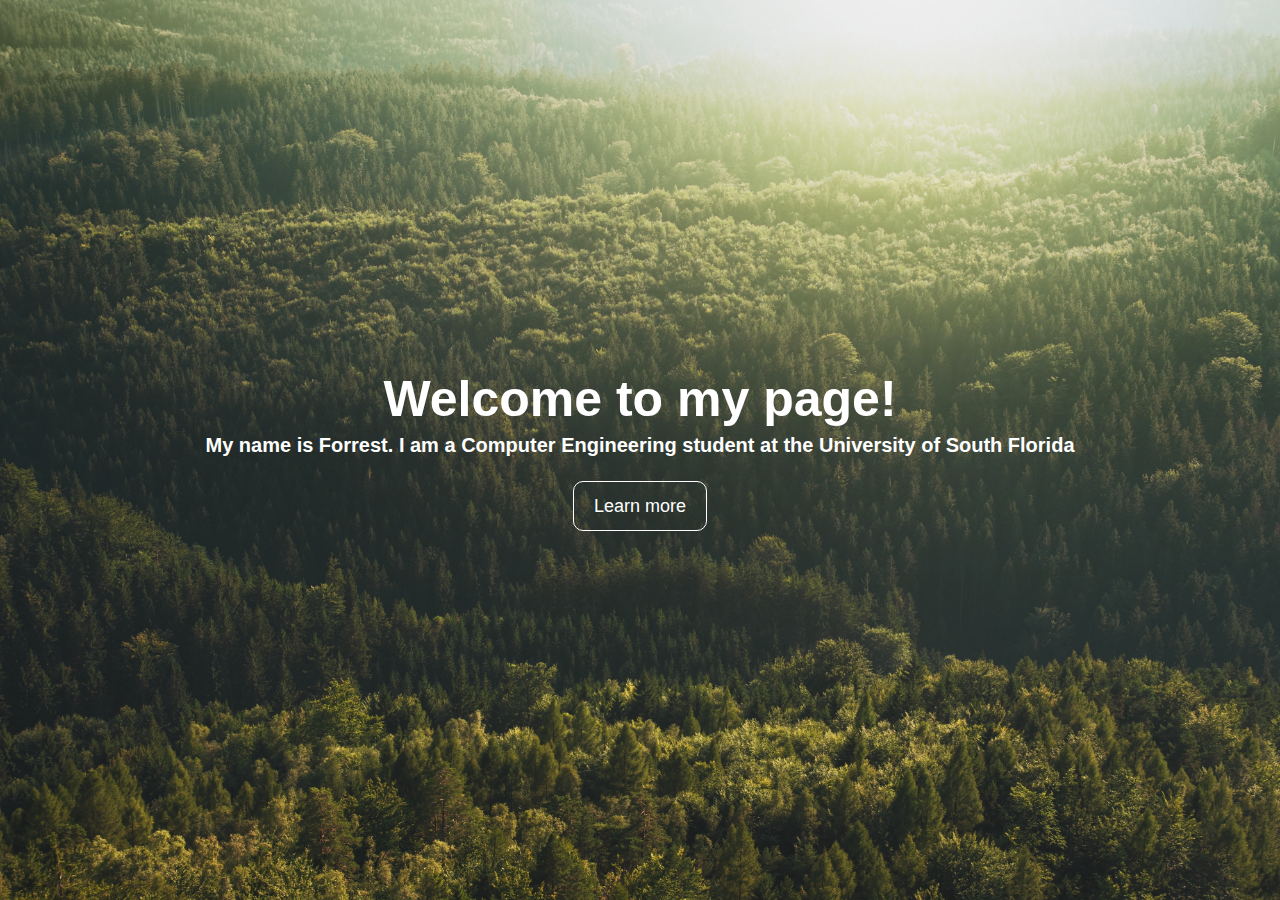
<file: index.html>
<!DOCTYPE html>

<html lang = "en">
<head>
  <meta charset = "UTF-8">
  <meta name = "viewport" content = "width=device-width, initial-scale=1.0">
  <meta http-equiv="X-UA-Comptatible" content = "ie=edge">
  <link rel = "stylesheet" href ="style.css">
  <title> Welcome </title>

  <body>
      <header id = "showcase">
        <h1> Welcome to my page! </h1>

        <p>My name is Forrest. I am a Computer Engineering student at the University of South Florida</p>

        <a href = "page.html" class = "button"> Learn more </a>
      </header>
  </body>
  </html>
</file>
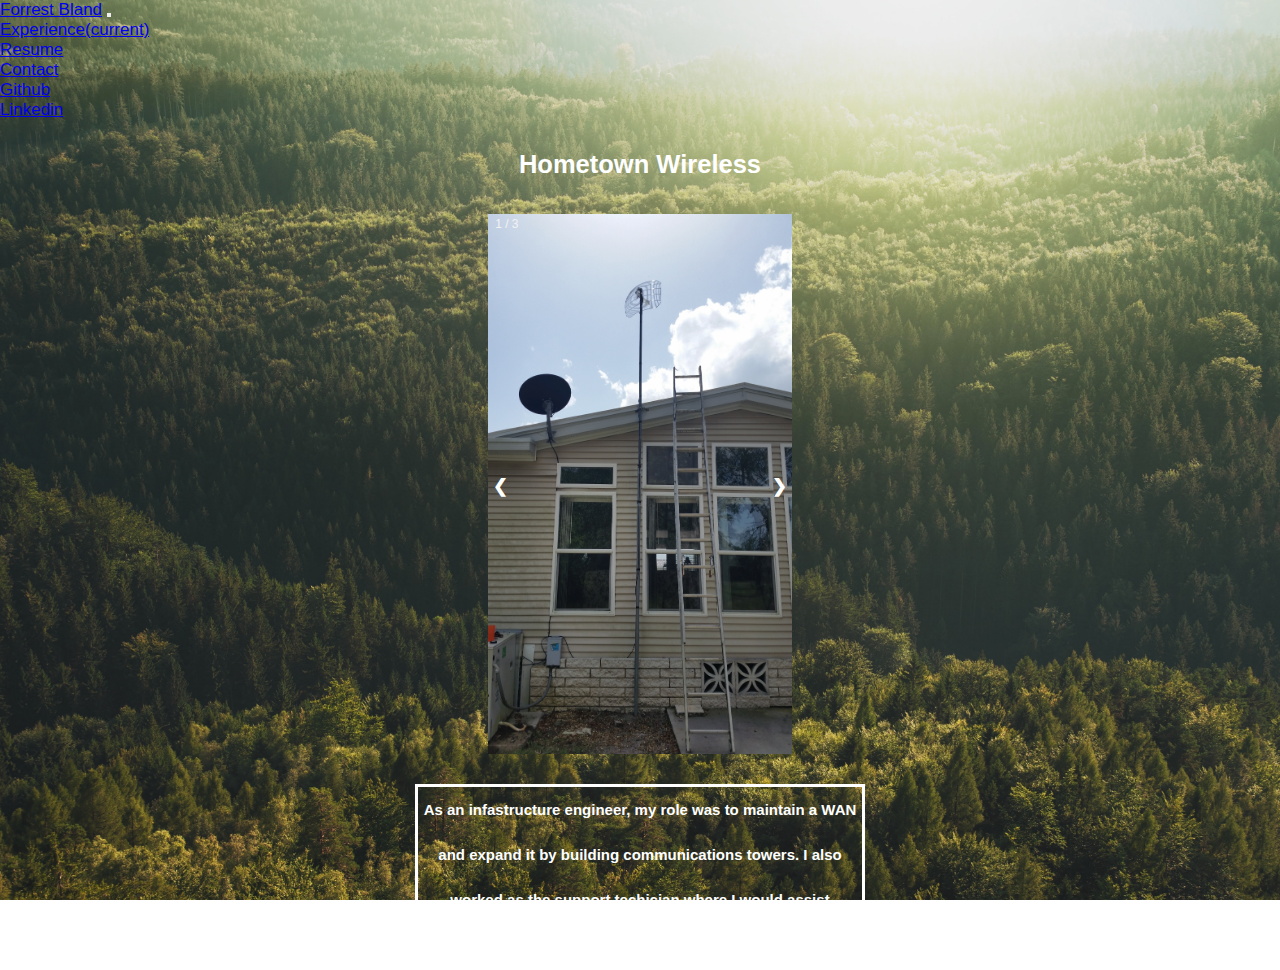
<file: experience2.html>
<!DOCTYPE html>

<html lang = "en">
<head>

  <meta charset = "UTF-8">
  <meta name = "viewport" content = "width=device-width, initial-scale=1.0">
  <meta http-equiv="X-UA-Comptatible" content = "ie=edge">
  <link rel="stylesheet" href="https://maxcdn.bootstrapcdn.com/bootstrap/4.0.0-beta.2/css/bootstrap.min.css" integrity="sha384-PsH8R72JQ3SOdhVi3uxftmaW6Vc51MKb0q5P2rRUpPvrszuE4W1povHYgTpBfshb" crossorigin="anonymous">
  <link rel = "stylesheet" href ="style2.css">
  <title> Experience </title>

  <body>
      <header id = "showcase">
        <nav class="navbar navbar-expand-lg navbar-light bg-light">
      <a class="navbar-brand" href="page.html">Forrest Bland</a>
      <button class="navbar-toggler" type="button" data-toggle="collapse" data-target="#navbarText" aria-controls="navbarText" aria-expanded="false" aria-label="Toggle navigation">
        <span class="navbar-toggler-icon"></span>
      </button>
      <div class="collapse navbar-collapse" id="navbarText">
        <ul class="navbar-nav mr-auto">
          <li class="nav-item">
            <a class="nav-link" href="experience.html">Experience<span class="sr-only">(current)</span></a>
          </li>
          <li class="nav-item">
            <a class="nav-link" href="https://www.dropbox.com/s/23lsmlpvj7yzbdu/resume.pdf?dl=0">Resume</a>
          </li>
          <li class="nav-item">
            <a class="nav-link" href="contact.html">Contact</a>
          </li>
          <li class = "nav-item">
            <a class = "nav-link" href = "https://github.com/blandforrest">Github</a>
          </li>
          <li class="nav-item">
            <a class="nav-link" href="https://www.linkedin.com/in/forrest-bland-74269b178/">Linkedin</a>
          </li>
        </ul>
      </div>
    </nav>

    <h2> Hometown Wireless </h2>

    <!-- Slideshow container -->
    <div class="slideshow-container">

      <!-- Full-width images with number and caption text -->
      <div class="mySlides fade">
        <div class="numbertext">1 / 3</div>
        <img src="Jobpics/7.jpg" style="width:100%">
        <div class="text"></div>
      </div>

      <div class="mySlides fade">
        <div class="numbertext">2 / 3</div>
        <img src="Jobpics/8.jpg" style="width:100%">
        <div class="text"></div>
      </div>

      <div class="mySlides fade">
        <div class="numbertext">3 / 3</div>
        <img src="Jobpics/9.jpg" style="width:100%">
        <div class="text"></div>
      </div>

      <div class="mySlides fade">
        <div class="numbertext">2 / 3</div>
        <img src="Jobpics/10.jpg" style="width:100%">
        <div class="text"></div>
      </div>

      <div class="mySlides fade">
        <div class="numbertext">3 / 3</div>
        <img src="Jobpics/11.jpg" style="width:100%">
        <div class="text"></div>
      </div>

      <!-- Next and previous buttons -->
      <a class="prev" onclick="plusSlides(-1)">&#10094;</a>
      <a class="next" onclick="plusSlides(1)">&#10095;</a>
    </div>
    <br>

    <script type="text/javascript" src="script.js"></script>

    <p> As an infastructure engineer, my role was to maintain a WAN and expand it by building communications towers. I also worked as the support techician where I would assist customers
    who had connection issues. </p>

        <script src="https://code.jquery.com/jquery-3.2.1.slim.min.js" integrity="sha384-KJ3o2DKtIkvYIK3UENzmM7KCkRr/rE9/Qpg6aAZGJwFDMVNA/GpGFF93hXpG5KkN" crossorigin="anonymous"></script>
        <script src="https://cdnjs.cloudflare.com/ajax/libs/popper.js/1.12.3/umd/popper.min.js" integrity="sha384-vFJXuSJphROIrBnz7yo7oB41mKfc8JzQZiCq4NCceLEaO4IHwicKwpJf9c9IpFgh" crossorigin="anonymous"></script>
        <script src="https://maxcdn.bootstrapcdn.com/bootstrap/4.0.0-beta.2/js/bootstrap.min.js" integrity="sha384-alpBpkh1PFOepccYVYDB4do5UnbKysX5WZXm3XxPqe5iKTfUKjNkCk9SaVuEZflJ" crossorigin="anonymous"></script>

      </header>

  </body>
  </html>
</file>
<file: style.css>
*{
  margin:0;
  padding:0;
}


body{
  margin:0;
  font-family: "Arial", verdana, monospace;
  font-size:17px;
  color:#fff;
  line-height:1.6;
}

#showcase{
  background-image:url('img/showcase.jpeg');
  background-size:cover;
  background-position: center;
  height:100vh;
  display:flex;
  flex-direction:column;
  justify-content:center;
  align-items:center;
  text-align:center;
  padding:0 20px;
}

#showcase h1{
  font-size: 50px;
  line-height:1.2;
}

#showcase p{
  font-size:20px;
  font-weight: bold;
}

#showcase .button{
  font-size:18px;
  text-decoration:none;
  color:#fff;
  border:#fff 1px solid;
  padding:10px 20px;
  border-radius:10px;
  margin-top: 20px;
}

#showcase .button:hover{
  background:#fff;
  color:black;
}
</file>
<file: style2.css>
*{
  margin:0;
  padding:0;
  box-sizing: border-box;
}


body{
  margin:0;
  font-family: "Arial", verdana, monospace;
  font-size:17px;
  color:#fff;
}

#showcase{
  background-image:url('img/showcase.jpeg');
  background-size:cover;
  background-position: center;
  height:100vh;
  display:flex;
  flex-direction:column;
  justify-content:top;
  align-items:top;
  text-align:top;
}

h1 {
  font-size: 50px;
text-align: top;
text-align: center;
}

h2 {
  text-align: center;
  text-align: top;
  font-weight: bold;
  padding: 30px;
}

img {
  max-width:550px;
  max-height:550px;
  padding: 5px;
  width; 100%;
  height: auto;
}
.pics{
  align-self: center;
}

#showcase .button{
  font-size:18px;
  text-decoration:none;
  color:#fff;
  border:#fff 1px solid;
  padding:10px 20px;
  border-radius:10px;
  margin-top: 20px;
  align-self: center;
  align-text: bottom;
}

#showcase .button:hover{
  background:#fff;
  color:black;
}

.container{
  background-color: white;
  color:black;
  margin-right:auto;
  margin-left: auto;
  margin-top: auto;
  margin-bottom: auto;
}

#showcase p{
  font-size:15px;
  font-weight: bold;
  color: white;
  line-height: 3.0;

  text-align:center;
  margin-left: auto;
  margin-right: auto;
  margin-top: auto;
  margin-bottom: auto;
  width: 30em;
  border-style : solid;
  border-width: 3px;
}

/* Slideshow container */
.slideshow-container {
  max-width: 1000px;
  position: relative;
  margin: auto;
}

/* Hide the images by default */
.mySlides {
  display: none;
}

/* Next & previous buttons */
.prev, .next {
  cursor: pointer;
  position: absolute;
  top: 50%;
  width: auto;
  margin-top: -22px;
  padding: 10px;
  color: white;
  font-weight: bold;
  font-size: 18px;
  transition: 0.6s ease;
  border-radius: 0 3px 3px 0;
  user-select: none;
}

/* Position the "next button" to the right */
.next {
  right: 0;
  border-radius: 3px 0 0 3px;
}

/* On hover, add a black background color with a little bit see-through */
.prev:hover, .next:hover {
  background-color: rgba(0,0,0,0.8);
}

/* Caption text */
.text {
  color: #f2f2f2;
  font-size: 15px;
  padding: 8px 12px;
  position: absolute;
  bottom: 8px;
  width: 100%;
  text-align: center;
}

/* Number text (1/3 etc) */
.numbertext {
  color: #f2f2f2;
  font-size: 12px;
  padding: 8px 12px;
  position: absolute;
  top: 0;
}

/* The dots/bullets/indicators */
.dot {
  cursor: pointer;
  height: 15px;
  width: 15px;
  margin: 0 2px;
  background-color: #bbb;
  border-radius: 50%;
  display: inline-block;
  transition: background-color 0.6s ease;
}

.active, .dot:hover {
  background-color: #717171;
}

/* Fading animation */
.fade {
  -webkit-animation-name: fade;
  -webkit-animation-duration: 2s;
  animation-name: fade;
  animation-duration: 2s;
  -webkit-animation-iteration-count: infinite;

}
@-webkit-keyframes fade {
  from {opacity: 1}
  to {opacity: 1}
}

@keyframes fade {
  from {opacity: 1}
  to {opacity: 1}
}
</file>
